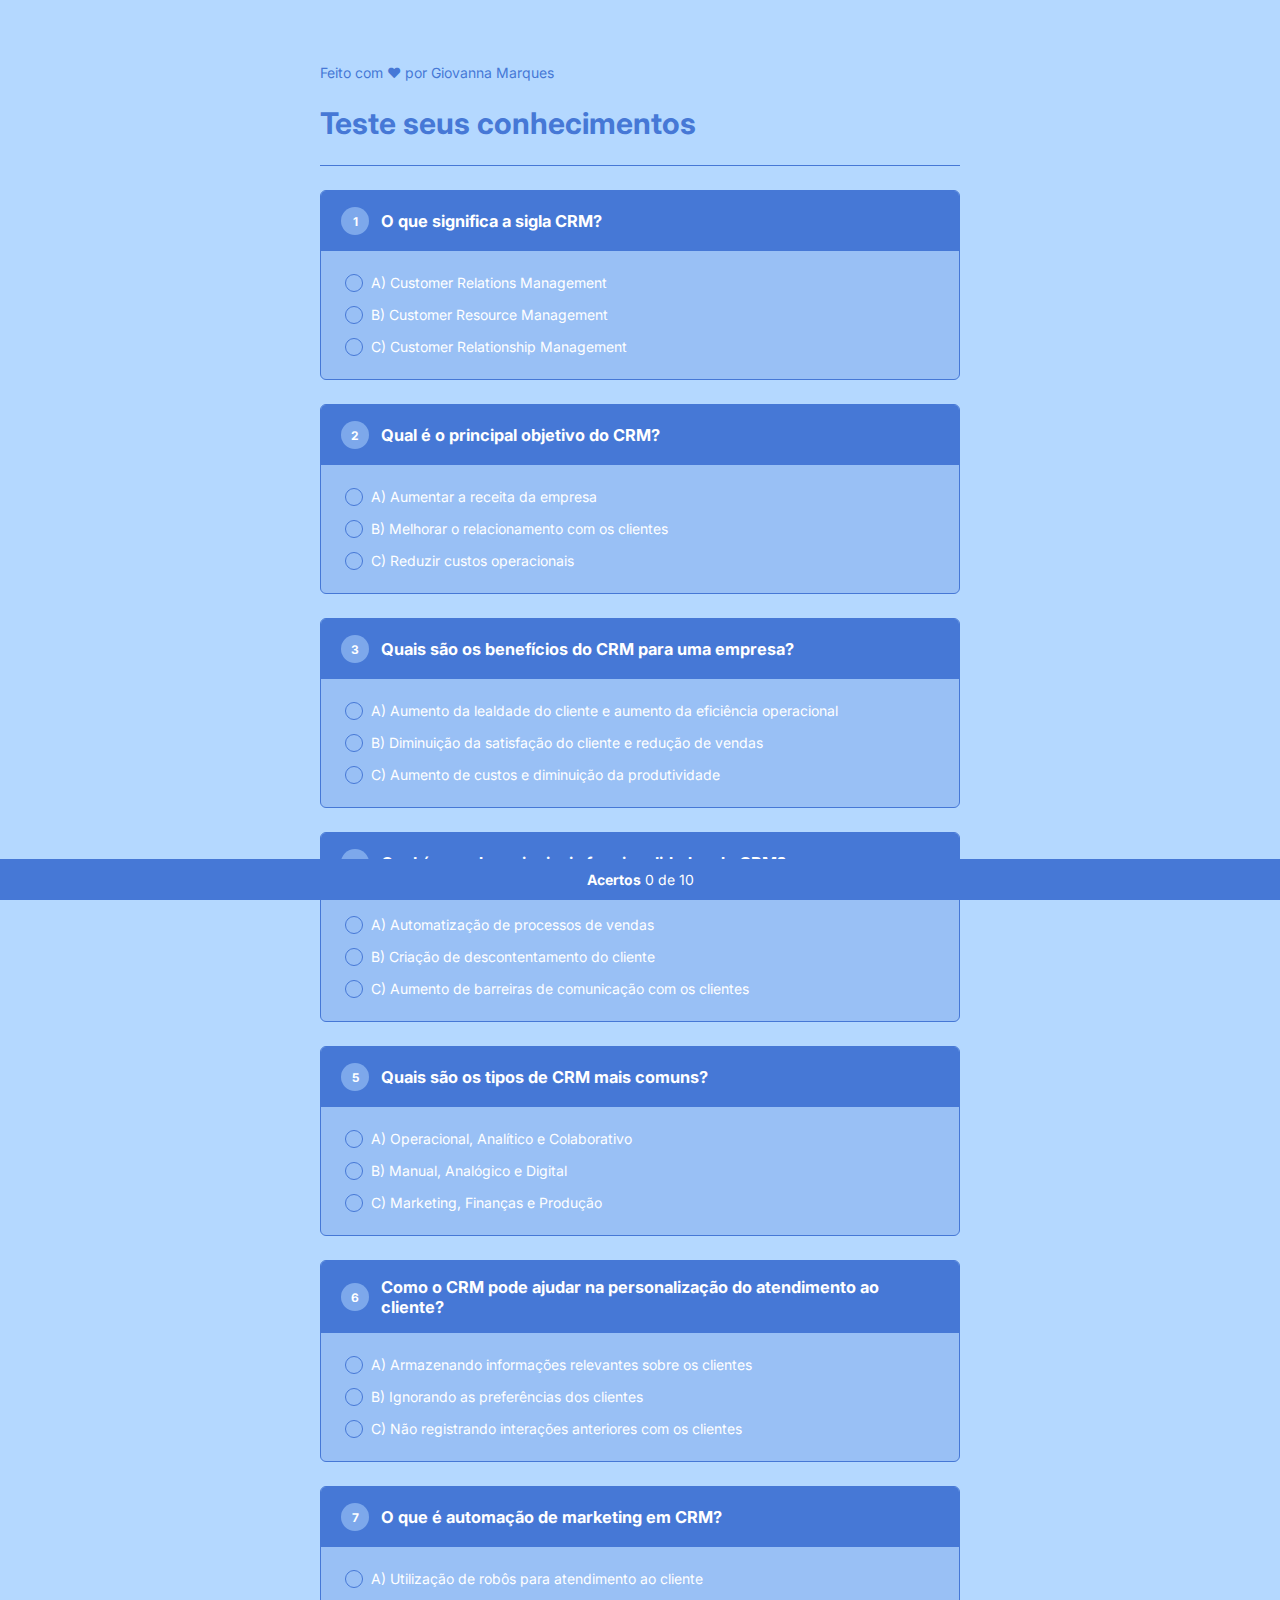
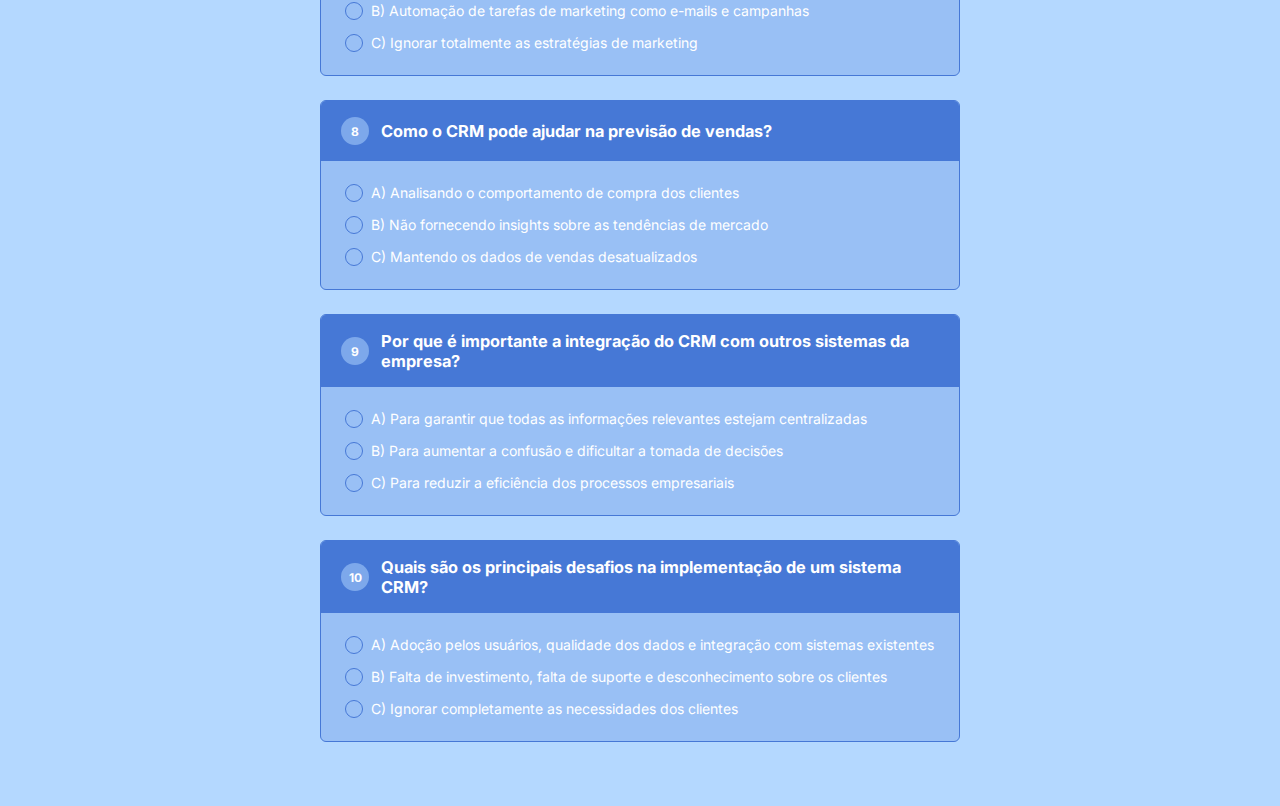
<file: index.html>
<!DOCTYPE html>
<html lang="pt-br">
<head>
    <meta charset="UTF-8">
    <meta name="viewport" content="width=device-width, initial-scale=1.0">
    <title>NLW Experts - Giovanna Marques</title>
    <link rel="stylesheet" href="./style.css">
</head>
<body>
    <main>  
        <header>
          Feito com ♥ por
        Giovanna Marques
      <h1>Teste seus conhecimentos</h1>
        </header> 
    <div id="quiz"></div> 
    
      <template>
      <div class="quiz-item">
      <h3>
        Pergunta 01
      </h3>
      <dl>
        <dt>
          <input type="radio" name="item" value="0">
          <span class="question-options">
          Resposta A
          </span>
        </dt>
      </dl>
      </div>
      </template>
    
      <div id="acertos">
        <strong>Acertos</strong>
        <span>0 de 10</span>
      </div>
      </main>   
      <script src="./index.js"></script>
</body>
</html>
</file>
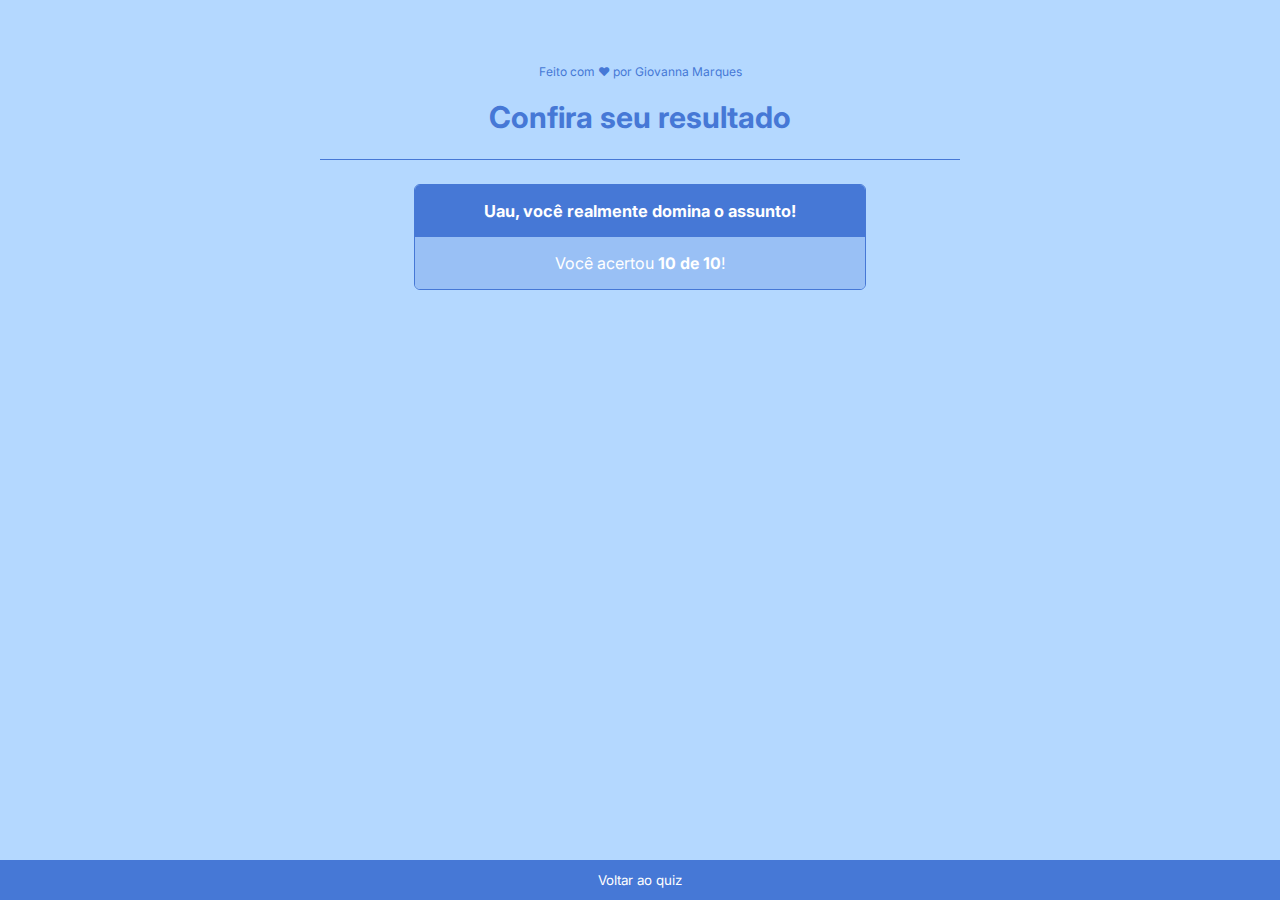
<file: Resultado/resultado.html>
<!DOCTYPE html>
<html lang="en">
<head>
    <meta charset="UTF-8">
    <meta name="viewport" content="width=device-width, initial-scale=1.0">
    <link rel="stylesheet" href="./resultado.css">

    <title>Resultado</title>
</head>
<body>
    <main>
    <header>
      <p>Feito com ❤ por Giovanna Marques</p>
      <h1>Confira seu resultado</h1>
    </header> 
    
    <div id="Resultado">
      <h3>Uau, você realmente domina o assunto!</h3>
    <p>Você acertou <strong>10 de 10</strong>!</p>
    </div>
    
    <button class="botao-voltar">Voltar ao quiz</button>
    
    </main>
    </body>
</html>
</file>
<file: style.css>
@import url('https://fonts.googleapis.com/css2?family=Inter:wght@400;600;700&display=swap');

*, :root {
  margin: 0;
  padding: 0;
  box-sizing: border-box;
  font-family: 'Inter' , sans-serif;
  /* o sans-serif serve para caso a fonte escolhida não seja escolhida */
  font-synthesis: none;
  text-rendering: optimizeLegibility;
  -webkit-font-smoothing: antialiased;
  -moz-osx-font-smoothin: grayscale;
  -webkit-text-size-adjust: 100%;

}

body {
  background-color: #b4d8ff;
  text-align: left;
  font-size: 14px;
  color: #4678d6;
}

a {
  text-decoration: none;
  color: #4678d6;
}

main {
  padding: 20 px;
  max-width: 640px;
  margin: 0 auto 64px;
}

header {
  margin-top: 64px;
  padding-bottom: 24px;
  border-bottom: 1px solid #4678d6;

}

header h1 {
  margin-top: 24px;
  font-size: 30px;
  color: #4678d6;
  }

#quiz {
  counter-reset: quiz-item;
}

.quiz-item {
  margin-top: 24px;
  border: 1px solid #4678d6;
  border-radius: 6px;
  overflow: hidden;
  background-color: #99c0f5;
}

.quiz-item h3 {
  padding: 16px 20px;
  color: #FFFFFF;

  display: flex;
  align-items: center;
  gap: 12px;

  background-color: #4678d6;
}

.quiz-item h3:before {
  counter-increment: quiz-item;
  content: counter(quiz-item);

  background-color: #7da8eb;
  width: 28px;
  height: 28px;
  font-size: 12px;
  border-radius: 50%;

  display: flex;
  align-items: center;
  justify-content: center;
  flex-shrink: 0;
  }

.question-options {
  color:#FFFFFF;

}

.quiz-item dl {
  padding: 20px 24px;
  display: grid;
  gap: 8px;
}

.quiz-item dl dt {
  font-size: 14px;
  line-height: 24px;
  letter-spacing: 0;

  display: flex;
  align-items: center;
  gap: 8px;
  color: #4678d6;
}

input {
  all: unset;
  border: 1px solid #4678d6;
  width: 16px;
  height: 16px;

  border-radius: 50%;

  display: flex;
  align-items: center;
  justify-content: center;
  flex-shrink: 0;
}

input:checked {
  border: 1px solid #4678d6;
}

/*pseudo-selector */ 
input:checked:before {
  content: "";
  width: 10px;
  height: 10px;
  background: #FFFFFF;
  border-radius: 50%;
}

/* declaração */
#acertos {
  text-align: center;
  background-color: #4678d6;
  color: #FFFFFF;

  position: fixed;
  bottom: 0;
  left: 0;
  width: 100%;
  padding: 12px;
}
</file>
<file: Resultado/resultado.css>
@import url('https://fonts.googleapis.com/css2?family=Inter:wght@400;600;700&display=swap');

*, :root {
  margin: 0;
  padding: 0;
  font-family: 'Inter' , sans-serif;
  font-synthesis: none;
  text-rendering: optimizeLegibility;
  -webkit-font-smoothing: antialiased;
  -moz-osx-font-smoothin: grayscale;
  -webkit-text-size-adjust: 100%;
}

body {
  background-color: #b4d8ff;
  text-align: left;
  font-size: 14px;
  color: #4678d6;
}

main {
margin: 0;
padding: 0;
box-sizing: border-box;

padding: 20 px;
max-width: 640px;
margin: 0 auto;
}

header {
margin-top: 64px;
padding-bottom: 24px;
border-bottom: 1px solid #4678d6;
}

header p {
  font-size: 12px;
  margin-bottom: 0;
  text-align: center;
}

header h1 {
  font-size: 30px;
  margin-top: 20px;
  color: #4678d6;
  text-align: center;
}

#Resultado {
  margin-top: 24px;
  border: 1px solid #4678d6;
  border-radius: 6px;
  overflow: hidden;
  width: 450px;
  margin-left: auto; 
  margin-right: auto;
}

#Resultado h3 {
  padding: 16px 20px;
  color: #FFFFFF;
  display: flex;
  text-align: center;
  justify-content: center;
  align-items: center;
  
  background-color: #4678d6;
}

#Resultado p {
  background-color: #99c0f5;
  font-size: 16px;
  gap: 12px;
  padding: 16px 20px;
  color: #fff; 
  text-align: center;
}

.botao-voltar {
text-align: center;
background-color: #4678d6;
position: fixed;
bottom: 0;
left: 0;
width: 100%;
padding: 12px;
color: #FFFFFF;
border: none;
cursor: pointer;
}

.botao-voltar:hover {
  background-color: #6290e0;
  font-weight: 700;
}
</file>
